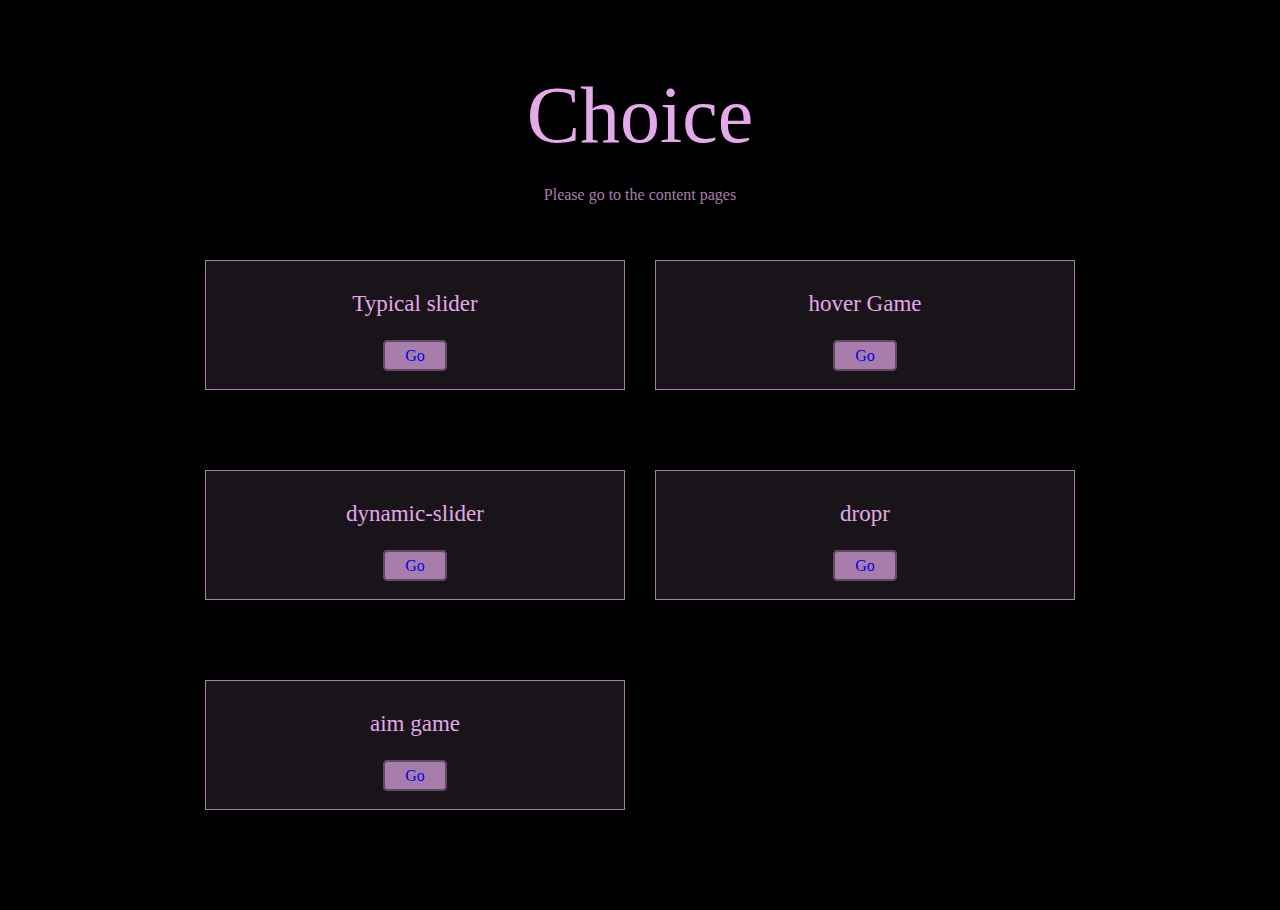
<file: index.html>
<!DOCTYPE html>
<html lang="en">

<head>
    <meta charset="UTF-8">
    <meta http-equiv="X-UA-Compatible" content="IE=edge">
    <meta name="viewport" content="width=device-width, initial-scale=1.0">
    <link rel="stylesheet" href="index.css" />

    <title>Lachevskaya</title>
</head>

<body>
    <div class="wrapper">
        <div class="container">
            <div class="content">
                <div class="content-title">
                    <h3>Choice</h3>
                    <p>Please go to the content pages</p>
                </div>
                <div class="content-grid">
                   
                    <div class="content-grid-box">
                        <h4> Typical slider</h3>
                            <a href="./pages/typicalSlider.html">Go</a>
                    </div>
                    <div class="content-grid-box">
                        <h4> hover Game</h3>
                            <a href="./pages/hover-game.html">Go</a>
                    </div>
                    <div class="content-grid-box">
                        <h4> dynamic-slider</h3>
                            <a href="./pages/dynamic-slider.html">Go</a>
                    </div>
                    <div class="content-grid-box">
                        <h4> dropr</h3>
                            <a href="./pages/drop.html">Go</a>
                    </div>
                    <div class="content-grid-box">
                        <h4> aim game</h3>
                            <a href="./pages/aim-Game.html">Go</a>
                    </div>

                </div>
            </div>
        </div>
    </div>
</body>

</html>
</file>
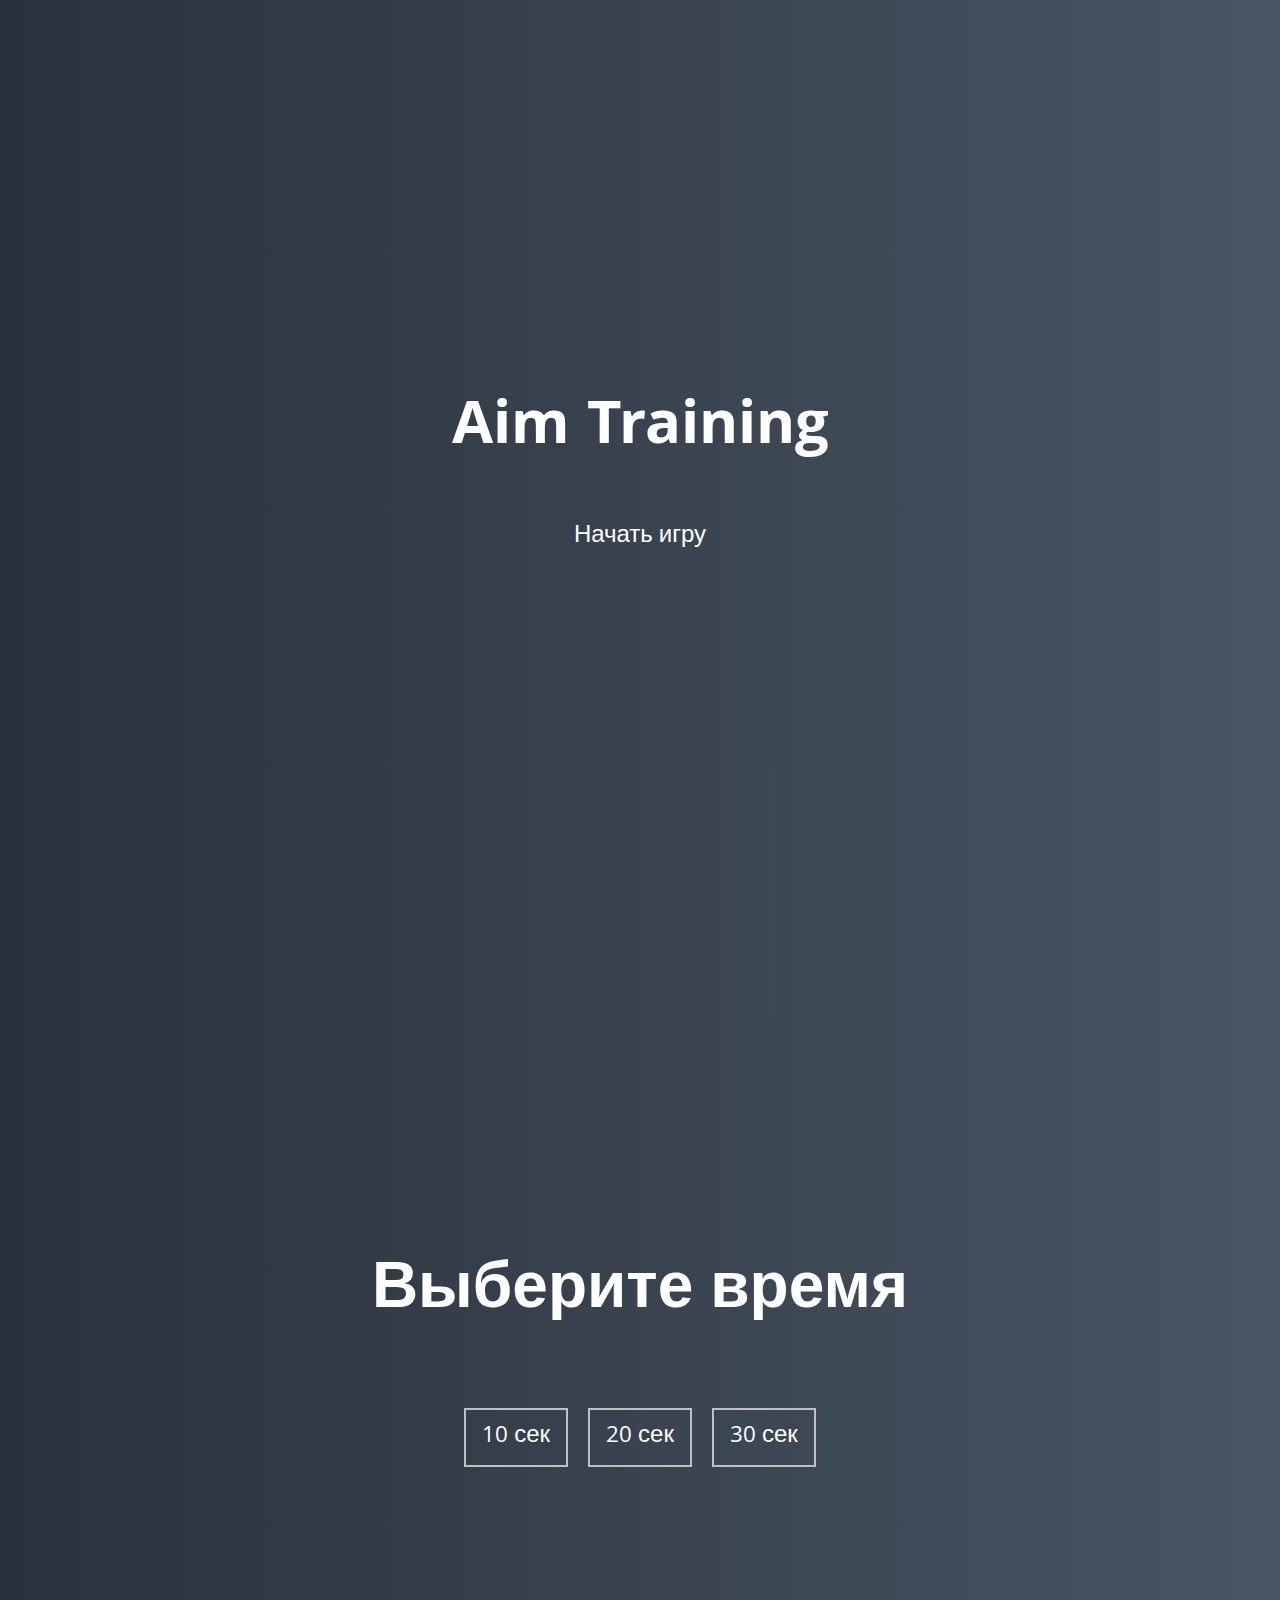
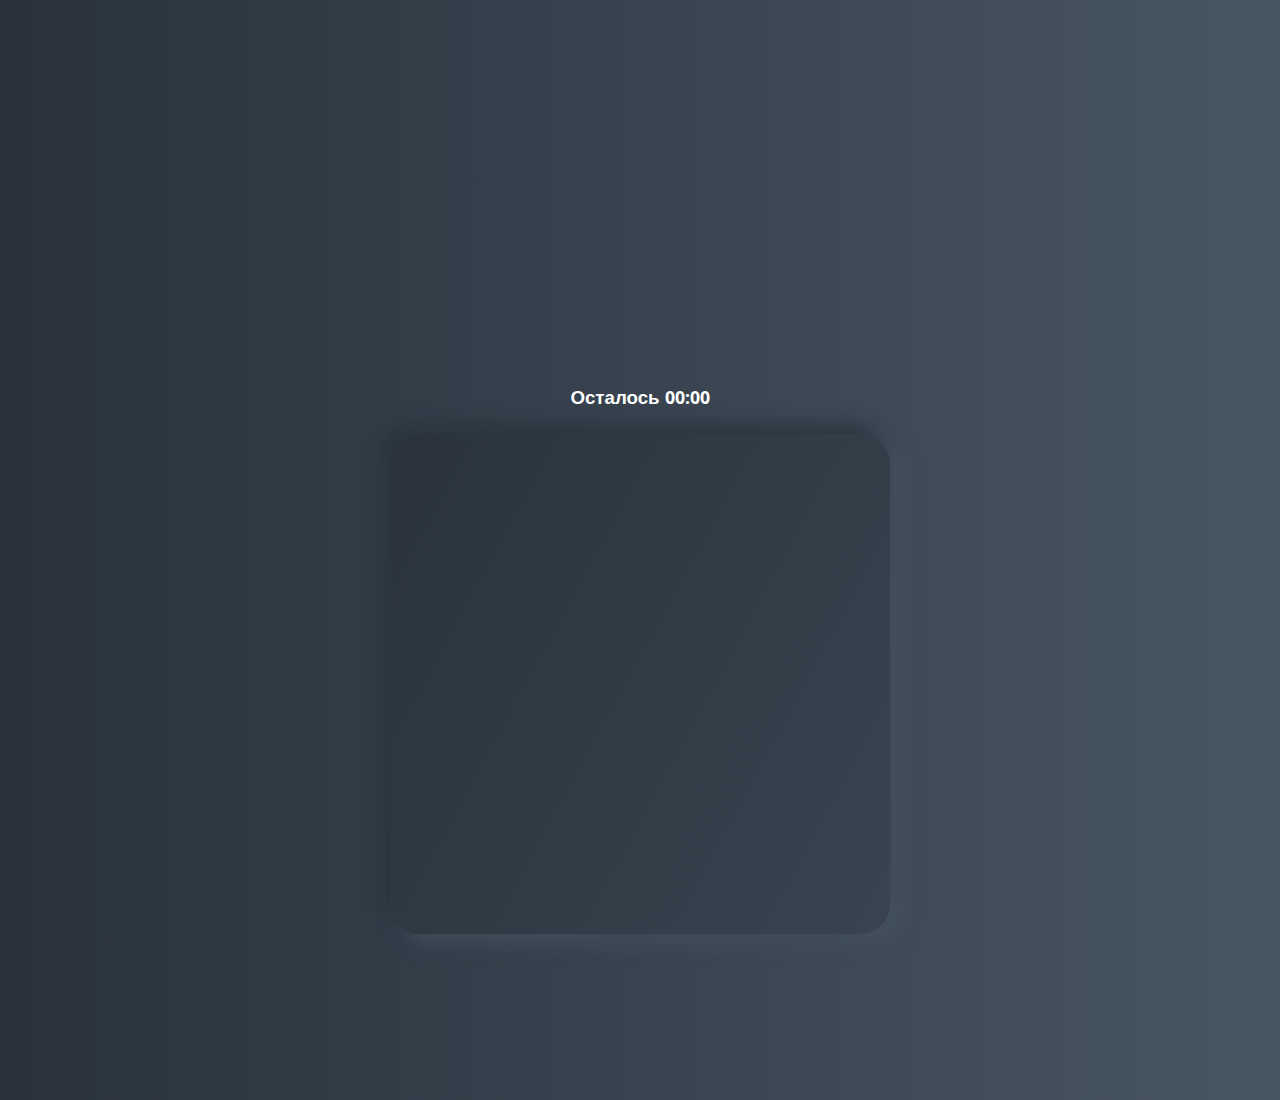
<file: pages/aim-Game.html>
<!DOCTYPE html>
<html lang="en">
  <head>
    <meta charset="UTF-8" />
    <meta name="viewport" content="width=device-width, initial-scale=1.0" />
    <link rel="stylesheet" href="../styles/aim-Game.css" />

    <title>Aim Game</title>
  </head>
  <body>
    <div class="screen">
      <h1>Aim Training</h1>
      <a href="#" id="start" class="start" ">Начать игру</a>
    </div>

    <div class="screen">
      <h1>Выберите время</h1>
      <ul class="time-list">
        <li>
          <button class="time-btn" data-time="10">
            10 сек
          </button>
        </li>
        <li>
          <button class="time-btn" data-time="20">
            20 сек
          </button>
        </li>
        <li>
          <button class="time-btn" data-time="30">
            30 сек
          </button>
        </li>
      </ul>
    </div>

    <div class="screen">
      <h3>Осталось <span id="time">00:00</span></h3>
      <div class="board" id="board"></div>
    </div>
    <script src="../js/aim-Game.js" ></script>
  </body>
</html>
</file>
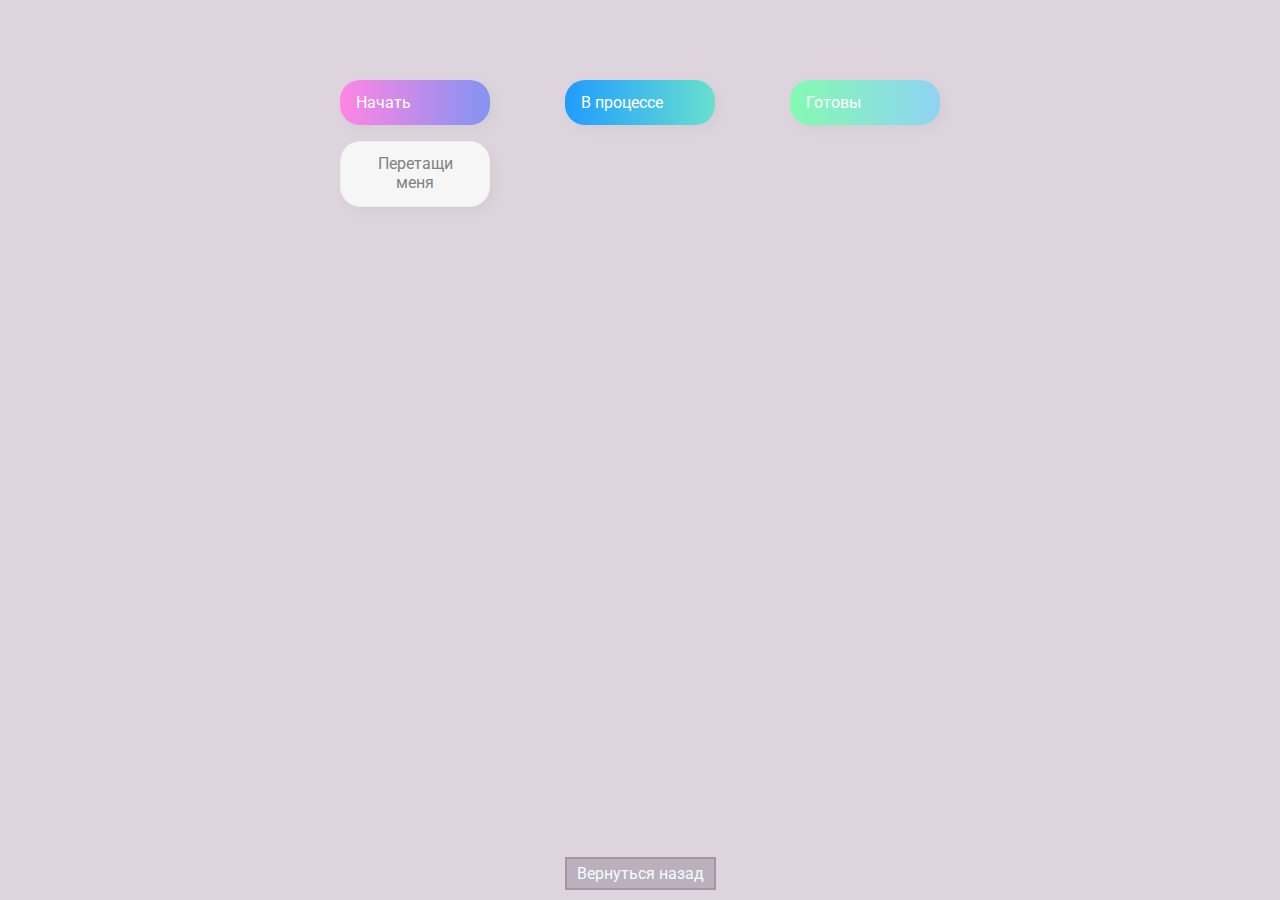
<file: pages/drop.html>
<!DOCTYPE html>
<html lang="en">
  <head>
    <meta charset="UTF-8" />
    <meta name="viewport" content="width=device-width, initial-scale=1.0" />
    <link rel="stylesheet" href="../styles/drop.css" />
    <link rel="stylesheet" href="../styles/general.css" />
    <title>Drag & Drop | Проект 2</title>
  </head>
  <body>
    <div>
      <div class="row">
          <div class="col-header start">Начать</div>
          <div class="col-header progress">В процессе</div>
          <div class="col-header done">Готовы</div>
      </div>

      <div class="row">
        <div class="placeholder">
          <div class="item" draggable="true" >Перетащи меня</div>
        </div>
        <div class="placeholder"></div>
        <div class="placeholder"></div>
      </div>
      
    </div>
    <div class="btn-return">
        <a href="../index.html">Вернуться назад</a>
       </div>
    <script src="../js/drop.js" ></script>
  </body>
</html>
</file>
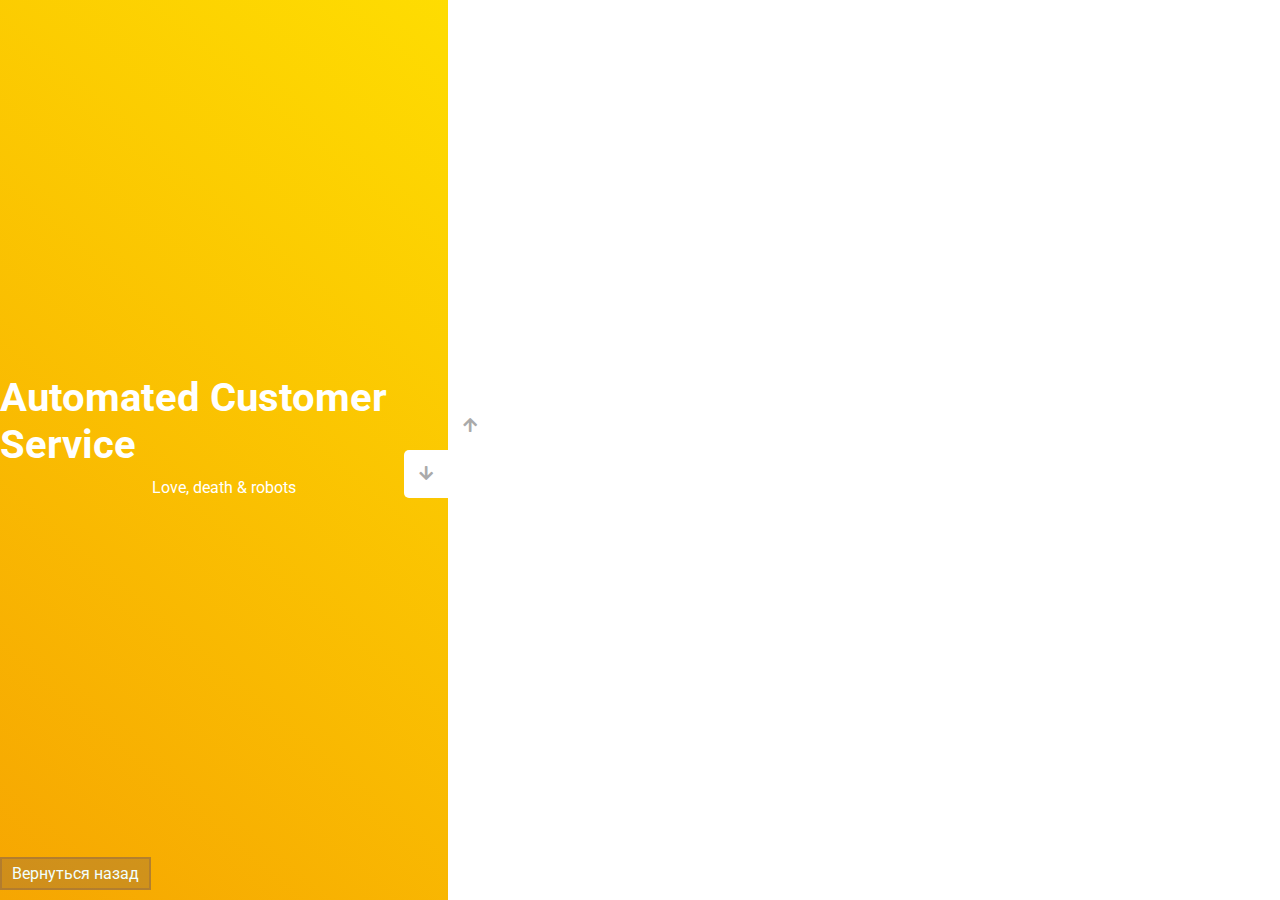
<file: pages/dynamic-slider.html>
<!DOCTYPE html>
<html lang="en">
  <head>
    <meta charset="UTF-8" />
    <meta name="viewport" content="width=device-width, initial-scale=1.0" />
    <link
      rel="stylesheet"
      href="https://cdnjs.cloudflare.com/ajax/libs/font-awesome/5.15.1/css/all.min.css"
    />
    <link rel="stylesheet" href="../styles/dynamic-slider.css" />
    <link rel="stylesheet" href="../styles/general.css" />
    <title>Слайдер | Проект 3</title>
  </head>
  <body>
    <div class="container">
      <div class="sidebar">
        <div style="background: linear-gradient(229.99deg, #11DEE9 -26%, #017E8B 145%);">
          <h1>Snow in the desert</h1>
          <p>Love, death & robots</p>
        </div>
        <div style="background: linear-gradient(215.32deg, #F90306 -1%, #9E0706 124%);">
          <h1>Life Hutch</h1>
          <p>Love, death & robots</p>
        </div>
        <div style="background: linear-gradient(221.87deg, #8308EA 1%, #5305AF 128%);">
          <h1>Zima Blue</h1>
          <p>Love, death & robots</p>
        </div>
        <div style="background: linear-gradient(220.16deg, #FFE101 -8%, #F39102 138%);">
          <h1>Automated Customer Service</h1>
          <p>Love, death & robots</p>
        </div>
      </div>
      <div class="main-slide">
        <div
          style="
            background-image: url('https://images.unsplash.com/photo-1601574968106-b312ac309953?ixlib=rb-1.2.1&ixid=MnwxMjA3fDB8MHxwaG90by1wYWdlfHx8fGVufDB8fHx8&auto=format&fit=crop&w=1996&q=80');
          "
        ></div>
        <div
          style="
            background-image: url('https://images.unsplash.com/photo-1511447333015-45b65e60f6d5?ixid=MnwxMjA3fDB8MHxwaG90by1wYWdlfHx8fGVufDB8fHx8&ixlib=rb-1.2.1&auto=format&fit=crop&w=2023&q=80');
          "
        ></div>
        <div
          style="
            background-image: url('https://images.unsplash.com/photo-1501529301789-b48c1975542a?ixid=MnwxMjA3fDB8MHxwaG90by1wYWdlfHx8fGVufDB8fHx8&ixlib=rb-1.2.1&auto=format&fit=crop&w=1950&q=80');
          "
        ></div>
        <div
          style="
            background-image: url('https://images.unsplash.com/photo-1520263115673-610416f52ab6?ixlib=rb-1.2.1&ixid=MnwxMjA3fDB8MHxwaG90by1wYWdlfHx8fGVufDB8fHx8&auto=format&fit=crop&w=1950&q=80');
          "
        ></div>
      </div>
      <div class="controls">
        <button class="down-button">
          <i class="fas fa-arrow-down"></i>
        </button>
        <button class="up-button">
          <i class="fas fa-arrow-up"></i>
        </button>
      </div>
    </div>
    <div class="btn-return">
      <a href="../index.html">Вернуться назад</a>
     </div>
    <script src="../js/dynamic-slider.js" ></script>
  </body>
</html>
</file>
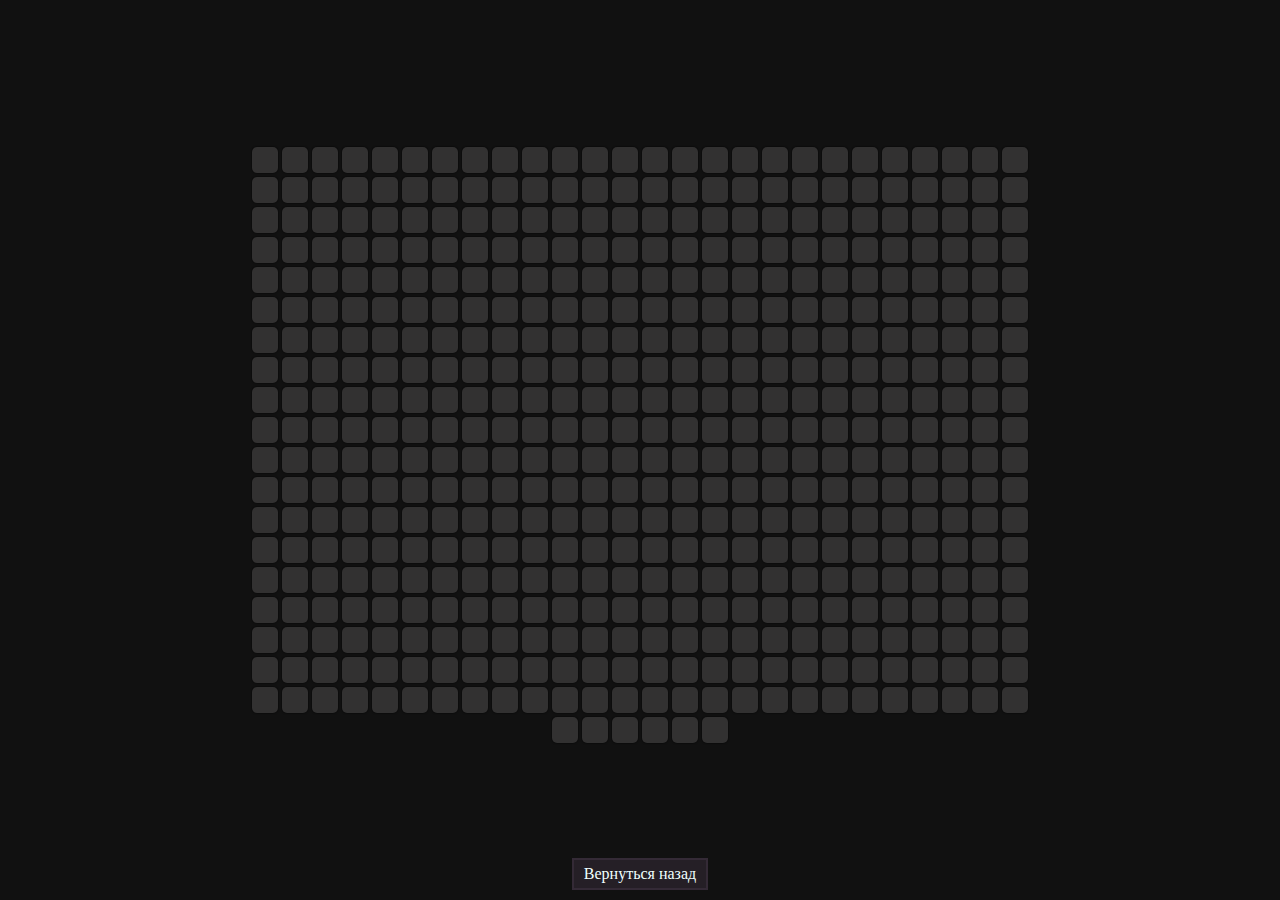
<file: pages/hover-game.html>
<!DOCTYPE html>
<html lang="en">

<head>
  <meta charset="UTF-8" />
  <meta name="viewport" content="width=device-width, initial-scale=1.0" />
  <link rel="stylesheet" href="../styles/hover-game.css" />
  <link rel="stylesheet" href="../styles/general.css" />
  <title>Game</title>
</head>

<body>
  <div class="container" id="board">
  </div>
 <div class="btn-return">
  <a href="../index.html">Вернуться назад</a>
 </div>
  <script src="../js/hover-game.js"></script>
</body>

</html>
</file>
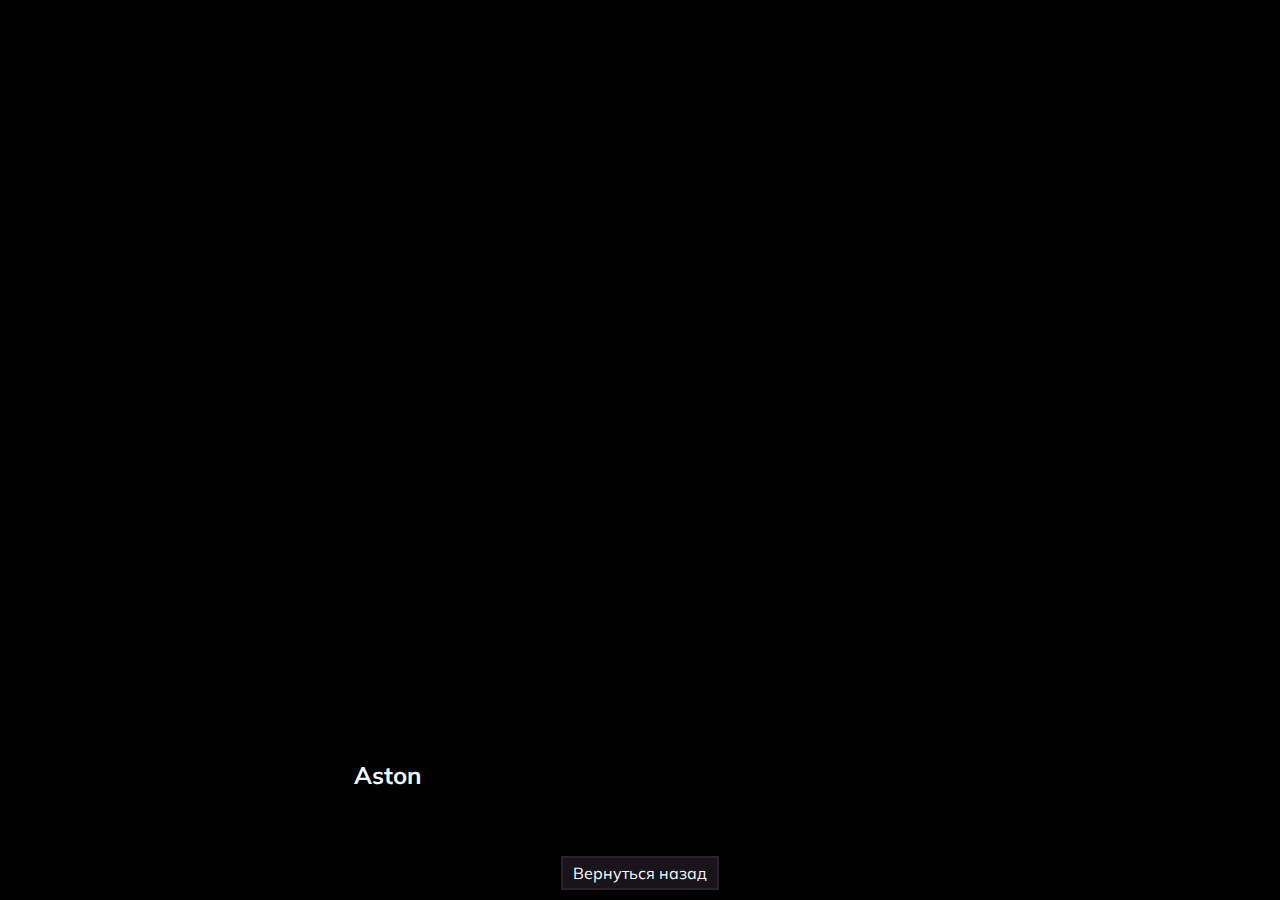
<file: pages/typicalSlider.html>
<!DOCTYPE html>
<html lang="en">

<head>
  <meta charset="UTF-8" />
  <meta name="viewport" content="width=device-width, initial-scale=1.0" />
  <link rel="stylesheet" href="../styles/typicalSlider.css" />
  <link rel="stylesheet" href="../styles/general.css" />
  <title>Slider</title>
</head>

<body>
  <div class="container">
    <div class="slide"
      style="background-image: url('https://images.unsplash.com/photo-1583121274602-3e2820c69888?ixid=MnwxMjA3fDB8MHxwaG90by1wYWdlfHx8fGVufDB8fHx8&ixlib=rb-1.2.1&auto=format&fit=crop&w=1650&q=80');">
      <h3>Ferrari</h3>
    </div>
    <div class="slide" style="
          background-image: url('https://images.unsplash.com/photo-1573950940509-d924ee3fd345?ixlib=rb-1.2.1&ixid=MnwxMjA3fDB8MHxwaG90by1wYWdlfHx8fGVufDB8fHx8&auto=format&fit=crop&w=1696&q=80');
        ">
      <h3>Lamborghini</h3>
    </div>
    <div class="slide" style="
          background-image: url('https://images.unsplash.com/photo-1492144534655-ae79c964c9d7?ixlib=rb-1.2.1&ixid=MnwxMjA3fDB8MHxwaG90by1wYWdlfHx8fGVufDB8fHx8&auto=format&fit=crop&w=1694&q=80');
        ">
      <h3>Camaro</h3>
    </div>
    <div class="slide active" style="
          background-image: url('https://images.unsplash.com/photo-1535732820275-9ffd998cac22?ixlib=rb-1.2.1&ixid=MnwxMjA3fDB8MHxwaG90by1wYWdlfHx8fGVufDB8fHx8&auto=format&fit=crop&w=1650&q=80');
        ">
      <h3>Aston</h3>
    </div>
    <div class="slide" style="
          background-image: url('https://images.unsplash.com/photo-1554744512-d6c603f27c54?ixid=MnwxMjA3fDB8MHxwaG90by1wYWdlfHx8fGVufDB8fHx8&ixlib=rb-1.2.1&auto=format&fit=crop&w=1650&q=80');
        ">
      <h3>Tesla</h3>
    </div>
  </div>
  <div class="btn-return">
    <a href="../index.html">Вернуться назад</a>
  </div>
  <script src="../js/typicalSlider.js"></script>
</body>

</html>
</file>
<file: index.css>
* {
  box-sizing: border-box;
  padding: 0;
  margin: 0;
}

@font-face {
  font-family: "Inter";
  src: url("https://rsms.me/inter/inter.css");
}
.wrapper {
  width: 100%;
  height: auto;
  min-height: 100vh;
  background-color: black;
}

.container {
  width: 100%;
  height: auto;
  max-width: 1500px;
  margin: 0 auto;
}

.content {
  padding: 50px;
}
.content-title {
  text-align: center;
  color: #E3A9E8;
}
.content-title h3 {
  font-size: 80px;
  font-weight: 100;
  font-size: "Inter";
  line-height: 130px;
  text-shadow: -1px 1px 1800px #A87DAB;
}
.content-title p {
  color: #A87DAB;
  line-height: 30px;
}
.content-grid {
  padding: 50px;
  display: grid;
  grid-template-columns: repeat(auto-fill, minmax(200px, 420px));
  grid-template-rows: 130px 130px;
  grid-column-gap: 30px;
  grid-row-gap: 80px;
  justify-content: center;
}
.content-grid-box {
  text-align: center;
  border: 1px solid #A87DAB;
  height: 130px;
  background-color: rgba(98, 73, 99, 0.2588235294);
}
.content-grid-box h4 {
  color: #E3A9E8;
  font-size: 23px;
  font-weight: 300;
  padding: 30px;
}
.content-grid-box a {
  text-decoration: none;
  border: 2px solid red;
  padding: 4.9px 20px;
  border-radius: 5px;
  background-color: #A87DAB;
  border: 2px solid #624963;
}/*# sourceMappingURL=index.css.map */
</file>
<file: styles/aim-Game.css>
@import url('https://fonts.googleapis.com/css?family=Khula&display=swap');

* {
  box-sizing: border-box;
}

body {
  color: #fff;
  font-family: 'Khula', sans-serif;
  height: 100vh;
  overflow: hidden;
  margin: 0;
  text-align: center;
}

a {
  color: #fff;
  text-decoration: none;
}

a:hover {
  color: #16D9E3;
}

.start {
  font-size: 1.5rem;
}

h1 {
  line-height: 1.4;
  font-size: 4rem;
}

.screen {
  display: flex;
  flex-direction: column;
  align-items: center;
  justify-content: center;
  height: 100vh;
  width: 100vw;
  transition: margin 0.5s ease-out;
  background: linear-gradient(90deg, #29323C 0%, #485563 100%);
}

.screen.up {
  margin-top: -100vh;
}

.time-list {
  display: flex;
  flex-wrap: wrap;
  justify-content: center;
  list-style: none;
  padding: 0;
}

.time-list li {
  margin: 10px;
}

.time-btn {
  background-color: transparent;
  border: 2px solid #C0C0C0;
  color: #fff;
  cursor: pointer;
  font-family: inherit;
  padding: .5rem 1rem;
  font-size: 1.5rem;
}

.time-btn:hover {
  border: 2px solid #16D9E3;
  color: #16D9E3;
}

.hide {
  opacity: 0;
}

.primary {
  color: #16D9E3;
}

.board {
  display: flex;
  justify-content: center;
  align-items: center;
  position: relative;
  width: 500px;
  height: 500px;
  background: linear-gradient(118.38deg, #29323C -4.6%, #485563 200.44%);
  box-shadow: -8px -8px 20px #2A333D, 10px 7px 20px #475462;
  border-radius: 30px;
  overflow: hidden;
}

.circle {
  background: linear-gradient(90deg, #16D9E3 0%, #30C7EC 47%, #46AEF7 100%);
  position: absolute;
  border-radius: 50%;
  cursor: pointer;
}
</file>
<file: styles/drop.css>
@import url('https://fonts.googleapis.com/css?family=Roboto&display=swap');

* {
  box-sizing: border-box;
}

body {
  font-family: 'Roboto', sans-serif;
  background-color: #ddd4dd;
  display: flex;
  padding-top: 5rem;
  justify-content: center;
  overflow: hidden;
  margin: 0;
}

.row {
  display: flex;
  width: 600px;
  justify-content: space-between;
  margin-bottom: 1rem;
}


.col-header {
  width: 150px;
  box-shadow: 4px 4px 9px rgba(198, 198, 198, 0.36);
  border-radius: 20px;
  padding: 0.8rem 1rem;
  color: #fff;
}

.item {
  width: 150px;
  height: 66px;
  border: 1px solid #eee;
  box-shadow: 4px 4px 9px rgba(198, 198, 198, 0.36);
  border-radius: 20px;
  background: #f7f6f7;
  padding: 0.8rem 1rem;
  color: #828282;
  text-align: center;
  cursor: grab;
}

.item:active {
  cursor: grabbing;
}

.placeholder {
  width: 150px;
  height: 66px;
}

.start {
  background: linear-gradient(90deg, #ff85e4 0%, #229efd 179.25%);
}

.progress {
  background: linear-gradient(90deg, #209cff 0%, #68e0cf 100%);
}

.done {
  background: linear-gradient(90deg, #84fab0 0%, #8fd3f4 100%);
}

.hold{
  border:5px solid burlywood;
}
.hide{
  display: none;
}

.hovered{
  border-left: 2px solid  #229efd; 
  border-top: 2px solid #229efd;
  

}
</file>
<file: styles/general.css>
.btn-return{
    border: 2px solid #62496342;
    position: absolute;
    bottom: 10px;
    padding: 5px 10px;
    background-color: #62496342;
}

.btn-return a{
    text-decoration: none;
    color:azure;
}
</file>
<file: styles/dynamic-slider.css>
@import url('https://fonts.googleapis.com/css?family=Roboto&display=swap');

* {
  box-sizing: border-box;
  margin: 0;
  padding: 0;
}

body {
  font-family: 'Roboto', sans-serif;
  height: 100vh;
}

.container {
  position: relative;
  overflow: hidden;
  width: 100vw;
  height: 100vh;
}

.sidebar {
  height: 100%;
  width: 35%;
  position: absolute;
  top: 0;
  left: 0;
  transition: transform 0.5s ease-in-out;
}

.sidebar > div {
  height: 100%;
  width: 100%;
  display: flex;
  flex-direction: column;
  align-items: center;
  justify-content: center;
  color: #fff;
}

.sidebar h1 {
  font-size: 40px;
  margin-bottom: 10px;
  margin-top: -30px;
}

.main-slide {
  height: 100%;
  position: absolute;
  top: 0;
  left: 35%;
  width: 65%;
  transition: transform 0.5s ease-in-out;
}

.main-slide > div {
  background-repeat: no-repeat;
  background-size: cover;
  background-position: center center;
  height: 100%;
  width: 100%;
}

button {
  background-color: #fff;
  border: none;
  color: #aaa;
  cursor: pointer;
  font-size: 16px;
  padding: 15px;
}

button:hover {
  color: #222;
}

button:focus {
  outline: none;
}

.container .controls button {
  position: absolute;
  left: 35%;
  top: 50%;
  z-index: 100;
}

.container .controls .down-button {
  transform: translateX(-100%);
  border-top-left-radius: 5px;
  border-bottom-left-radius: 5px;
}

.container .controls .up-button {
  transform: translateY(-100%);
  border-top-right-radius: 5px;
  border-bottom-right-radius: 5px;
}
</file>
<file: styles/hover-game.css>
* {
    box-sizing: border-box;
  }
  
  body {
    background-color: #111;
    display: flex;
    align-items: center;
    justify-content: center;
    height: 100vh;
    overflow: hidden;
    margin: 0;
  }
  
  .container{
    display: flex;
    justify-content: center;
    align-items: center;
    width: 800px;
    flex-wrap: wrap;
    margin-bottom: 10px;
  }
  
  .square{
    width: 26px;
    height: 26px;
    border-radius: 5px;
    background: #323131;
    margin: 2px;
    box-shadow: 0 0 2px black;
    transition: 0.5s step-end;
  }
  
  .square:hover{
    transition-duration: 0s;
    transform: scale(1.2);
  }
  
  .btnClear{
    border:2px solid red;
     /* position:absolute;
    bottom:160px;  */
    width: 120px;
    height: 50px;
    border-radius: 4px;
    background-color:#323131;
    color:aliceblue;
    font-size: 20px;
    letter-spacing: 1px;
  }
</file>
<file: styles/typicalSlider.css>
@import url('https://fonts.googleapis.com/css?family=Muli&display=swap'); 

* {
  box-sizing: border-box;
}

body {
  font-family: 'Muli', sans-serif;
  overflow: hidden;
  margin: 0;
  background: black;
  height: 100vh;
  display: flex;
  justify-content: center;
  align-items: center;
}

.container{
  display: flex;
  width: 100%;
  padding: 0 20px;
}

.slide{
  height: 80vh;
  border-radius: 20px;
  margin: 10px;
  cursor: pointer;
  color:aliceblue;
  flex:1;
  background-size: cover;
  background-position: center;
  background-repeat: no-repeat;
  position: relative;
  transition: all 500ms ease-in-out;
}
.slide h3 {
  position: absolute;
  font-size: 24px;
  bottom: 20px;
  left: 20px;
  margin: 0;
  opacity: 0;

}

.slide.active{
  flex: 10;
}
.slide.active h3{
  opacity: 1;
  transition: opacity 0.3s ease-in 0.4s;
}
</file>
